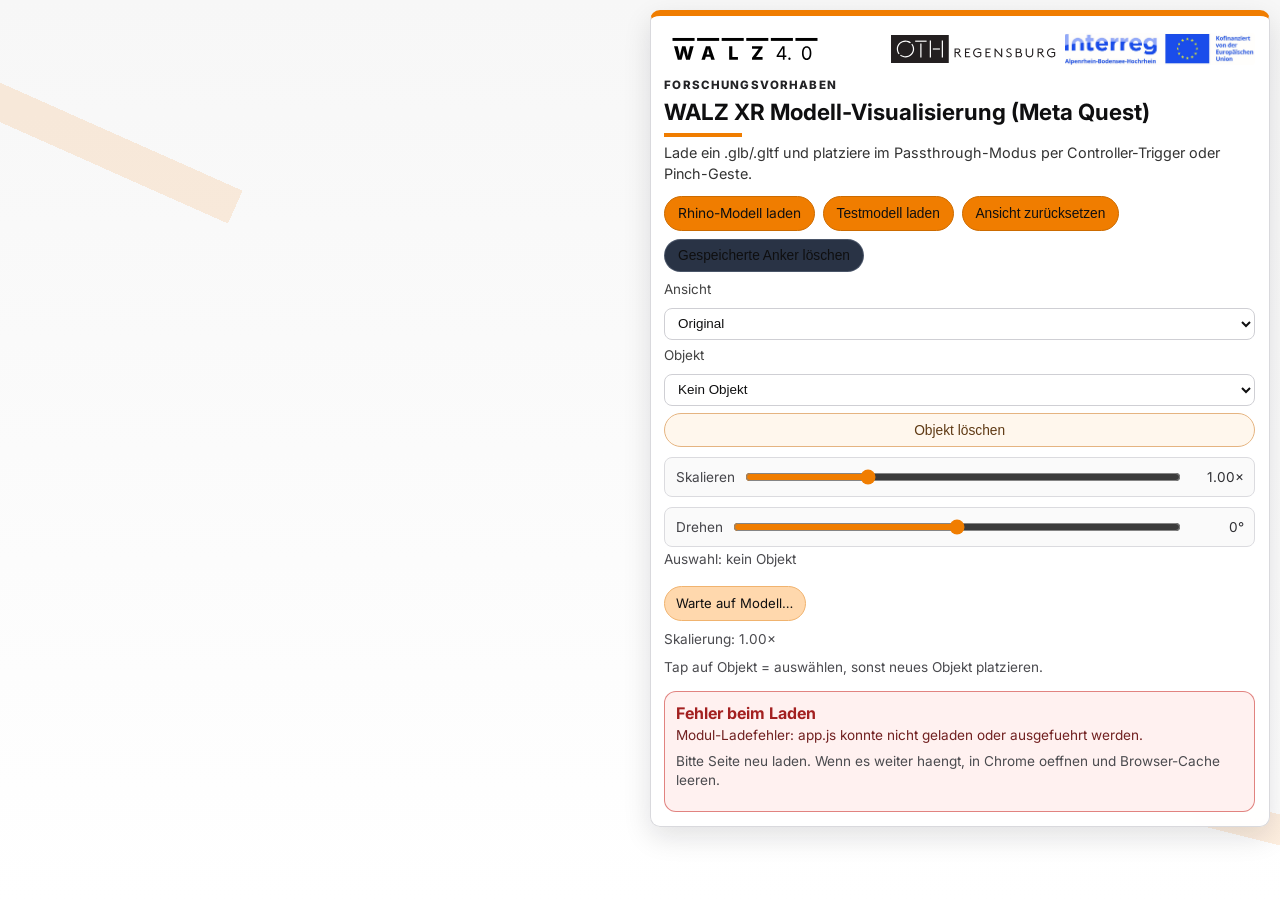
<file: src/index.html>
<!doctype html>
<html lang="de">
  <head>
    <meta charset="UTF-8" />
    <meta name="viewport" content="width=device-width, initial-scale=1.0" />
    <title>WALZ XR Modell-Visualisierung – Meta Quest</title>
    <link rel="preconnect" href="https://fonts.googleapis.com" />
    <link rel="preconnect" href="https://fonts.gstatic.com" crossorigin />
    <link
      href="https://fonts.googleapis.com/css2?family=Inter:wght@400;600;700;800&display=swap"
      rel="stylesheet"
    />
    <link rel="stylesheet" href="./styles.css" />
    <script type="importmap">
      {
        "imports": {
          "three": "https://cdn.jsdelivr.net/npm/three@0.160.0/build/three.module.js",
          "three/addons/": "https://cdn.jsdelivr.net/npm/three@0.160.0/examples/jsm/"
        }
      }
    </script>
  </head>
  <body>
    <div class="beam beam-a" aria-hidden="true"></div>
    <div class="beam beam-b" aria-hidden="true"></div>
    <div id="hud">
      <header class="brand-bar">
        <img class="logo walz" src="../assets/branding/walz-logo-horizontal.svg" alt="WALZ Logo" />
        <img class="logo oth" src="../assets/branding/oth-logo.svg" alt="OTH Regensburg Logo" />
        <img class="logo interreg" src="../assets/branding/interreg-logo.jpg" alt="Interreg Logo" />
      </header>
      <p class="kicker">FORSCHUNGSVORHABEN</p>
      <h1>WALZ XR Modell-Visualisierung (Meta Quest)</h1>
      <p class="intro">Lade ein .glb/.gltf und platziere im Passthrough-Modus per Controller-Trigger oder Pinch-Geste.</p>
      <div class="controls quickActions">
        <label class="button" for="fileInput">Rhino-Modell laden</label>
        <input id="fileInput" type="file" accept=".glb,.gltf" />
        <button id="loadSampleBtn" type="button">Testmodell laden</button>
        <button id="resetViewBtn" type="button">Ansicht zurücksetzen</button>
        <button id="clearAnchorsBtn" type="button" class="secondary">Gespeicherte Anker löschen</button>
      </div>
      <div class="actionRow single">
        <label for="viewModeSelect" class="inlineLabel">Ansicht</label>
        <select id="viewModeSelect" class="dropdown">
          <option value="original">Original</option>
          <option value="color">Farbe</option>
          <option value="wireframe">Wireframe</option>
          <option value="metall">Metall</option>
          <option value="matt">Matt</option>
        </select>
        <label for="objectSelect" class="inlineLabel">Objekt</label>
        <select id="objectSelect" class="dropdown">
          <option value="">Kein Objekt</option>
        </select>
        <button id="deleteObjectBtn" type="button" class="secondary">Objekt löschen</button>
      </div>
      <div class="scaleStrip">
        <label for="scaleSlider">Skalieren</label>
        <input id="scaleSlider" type="range" min="0.25" max="3" step="0.05" value="1" />
        <span id="scaleValue">1.00×</span>
      </div>
      <div class="scaleStrip rotateStrip">
        <label for="rotateSlider">Drehen</label>
        <input id="rotateSlider" type="range" min="-180" max="180" step="5" value="0" />
        <span id="rotateValue">0°</span>
      </div>
      <p id="selectionText" class="hint">Auswahl: kein Objekt</p>
      <p id="statusText" class="statusPill">Warte auf Modell…</p>
      <p id="precisionText" class="hint">Skalierung: 1.00×</p>
      <p class="hint">Tap auf Objekt = auswählen, sonst neues Objekt platzieren.</p>
      <div id="errorPanel" class="errorPanel" hidden>
        <strong>Fehler beim Laden</strong>
        <p id="errorMessage" class="hint">Unbekannter Fehler.</p>
        <p class="hint">
          Bitte Seite neu laden. Wenn es weiter haengt, in Chrome oeffnen und Browser-Cache leeren.
        </p>
      </div>
    </div>

    <script>
      (function () {
        const panel = document.getElementById('errorPanel');
        const message = document.getElementById('errorMessage');

        function showAppError(headline, detail) {
          if (!panel || !message) return;
          const text = detail ? `${headline}: ${detail}` : headline;
          message.textContent = text;
          panel.hidden = false;
        }

        window.__showAppError = showAppError;

        window.addEventListener('error', (event) => {
          const detail = event && event.message ? event.message : 'JavaScript Fehler';
          showAppError('JavaScript-Ausnahme', detail);
        });

        window.addEventListener('unhandledrejection', (event) => {
          const reason = event && event.reason ? String(event.reason) : 'Unbehandeltes Promise-Problem';
          showAppError('Promise-Fehler', reason);
        });
      })();
    </script>
    <script
      type="module"
      src="./app.js"
      onerror="window.__showAppError && window.__showAppError('Modul-Ladefehler', 'app.js konnte nicht geladen oder ausgefuehrt werden.')"
    ></script>
  </body>
</html>
</file>
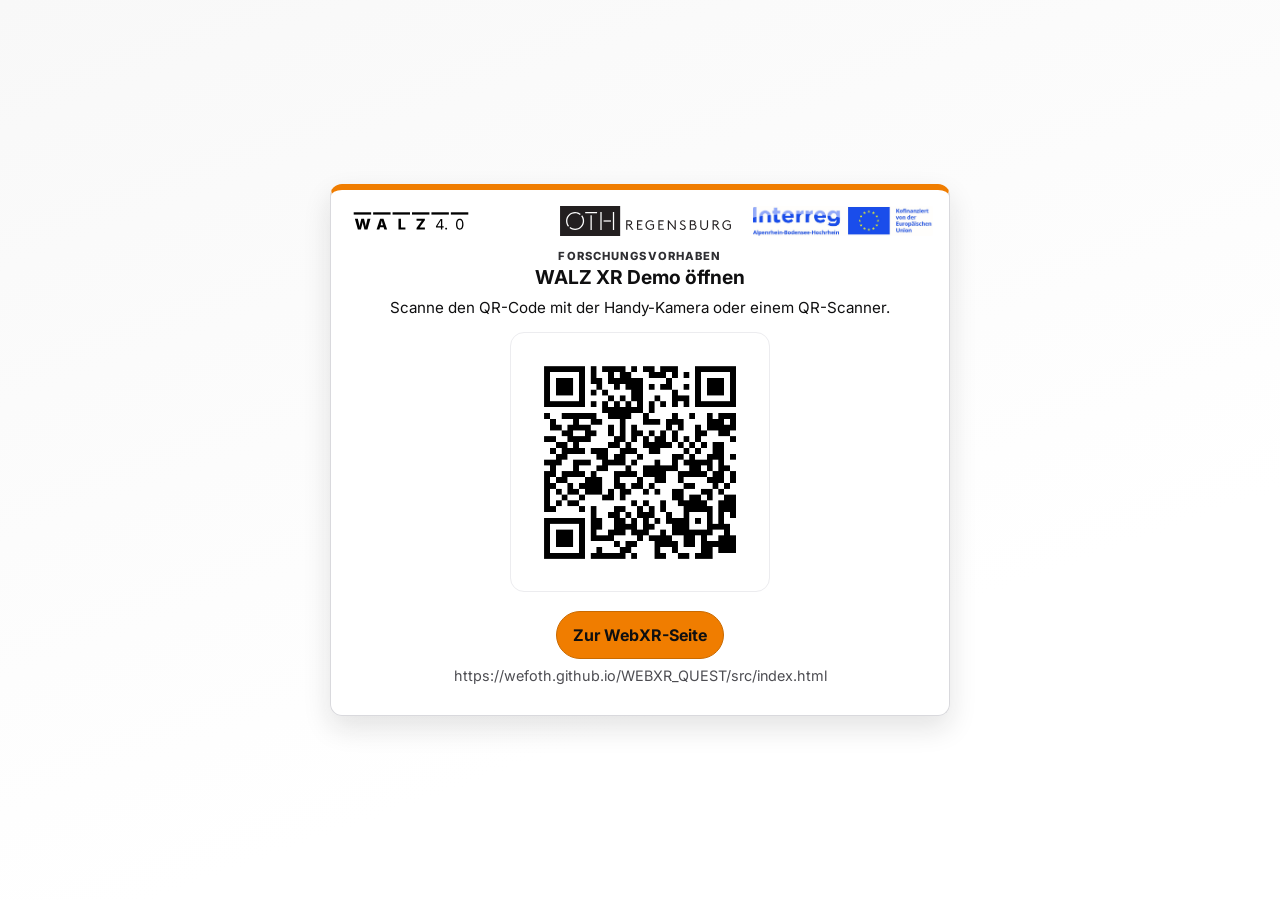
<file: qr-codes/qrcode.html>
﻿<!doctype html>
<html lang="de">
  <head>
    <meta charset="UTF-8" />
    <meta name="viewport" content="width=device-width, initial-scale=1.0" />
    <title>WALZ Quest QR Einstieg</title>
    <link rel="preconnect" href="https://fonts.googleapis.com" />
    <link rel="preconnect" href="https://fonts.gstatic.com" crossorigin />
    <link
      href="https://fonts.googleapis.com/css2?family=Inter:wght@400;600;700;800&display=swap"
      rel="stylesheet"
    />
    <style>
      :root {
        color-scheme: light;
        --walz-black: #0f0f10;
        --walz-white: #ffffff;
        --walz-orange: #f07d00;
        --walz-border: #d9d9dd;
      }
      * { box-sizing: border-box; }
      body {
        margin: 0;
        min-height: 100vh;
        display: grid;
        place-items: center;
        background: linear-gradient(160deg, #f8f8f8 0%, #ffffff 70%);
        color: var(--walz-black);
        font-family: Inter, "Segoe UI", sans-serif;
        padding: 1rem;
      }
      .card {
        width: min(94vw, 620px);
        background: rgba(255, 255, 255, 0.96);
        border: 1px solid var(--walz-border);
        border-top: 6px solid var(--walz-orange);
        border-radius: 12px;
        padding: 1rem;
        box-shadow: 0 12px 28px rgba(22, 22, 24, 0.12);
        text-align: center;
      }
      .brand-bar {
        display: grid;
        grid-template-columns: minmax(130px, 1.2fr) minmax(110px, 1fr) minmax(130px, 1.1fr);
        align-items: center;
        gap: 0.55rem;
        margin-bottom: 0.75rem;
      }
      .logo {
        max-height: 30px;
        width: auto;
        object-fit: contain;
      }
      .logo.oth { justify-self: center; }
      .logo.interreg { justify-self: end; border-radius: 3px; }
      .kicker {
        margin: 0;
        font-size: 0.7rem;
        letter-spacing: 0.1em;
        font-weight: 800;
        color: #2f2f33;
      }
      h1 {
        font-size: 1.2rem;
        margin: 0 0 0.5rem;
      }
      p {
        font-size: 0.95rem;
        line-height: 1.5;
        margin: 0.35rem 0 0.8rem;
      }
      img.qr {
        width: min(78vw, 260px);
        height: auto;
        display: block;
        margin: 0 auto 0.8rem;
        border-radius: 14px;
        background: white;
        padding: 0.6rem;
        border: 1px solid #ececef;
      }
      a.button {
        display: inline-block;
        margin-top: 0.4rem;
        padding: 0.8rem 1rem;
        border-radius: 999px;
        background: var(--walz-orange);
        color: var(--walz-black);
        text-decoration: none;
        font-weight: 700;
        border: 1px solid #ca6a00;
      }
      .link {
        word-break: break-all;
        font-size: 0.9rem;
        color: #4d4d52;
      }
      @media (max-width: 700px) {
        .card {
          width: min(96vw, 420px);
        }
        .brand-bar {
          grid-template-columns: 1fr;
          justify-items: start;
        }
        .logo.oth,
        .logo.interreg {
          justify-self: start;
        }
      }
    </style>
  </head>
  <body>
    <div class="card">
      <div class="brand-bar">
        <img class="logo walz" src="../assets/branding/walz-logo-horizontal.svg" alt="WALZ Logo" />
        <img class="logo oth" src="../assets/branding/oth-logo.svg" alt="OTH Regensburg Logo" />
        <img class="logo interreg" src="../assets/branding/interreg-logo.jpg" alt="Interreg Logo" />
      </div>
      <p class="kicker">FORSCHUNGSVORHABEN</p>
      <h1>WALZ XR Demo öffnen</h1>
      <p>Scanne den QR-Code mit der Handy-Kamera oder einem QR-Scanner.</p>
      <img class="qr" src="qrcode.png" alt="QR-Code zur WebXR-Seite" />
      <a class="button" href="https://wefoth.github.io/WEBXR_QUEST/src/index.html">Zur WebXR-Seite</a>
      <p class="link">https://wefoth.github.io/WEBXR_QUEST/src/index.html</p>
    </div>
  </body>
</html>
</file>
<file: src/styles.css>
:root {
  color-scheme: light;
  --walz-black: #0f0f10;
  --walz-charcoal: #232326;
  --walz-white: #ffffff;
  --walz-orange: #f07d00;
  --walz-orange-soft: #ffd8ad;
  --walz-border: #d9d9dd;
  font-family: Inter, system-ui, -apple-system, BlinkMacSystemFont, "Segoe UI", sans-serif;
}

* {
  box-sizing: border-box;
}

html,
body {
  margin: 0;
  width: 100%;
  height: 100%;
  overflow: hidden;
  background: linear-gradient(180deg, #f7f7f7 0%, #ffffff 100%);
  color: var(--walz-black);
}

body {
  position: relative;
}

.beam {
  position: fixed;
  pointer-events: none;
  background: var(--walz-orange);
  opacity: 0.12;
  z-index: 1;
}

.beam-a {
  width: 340px;
  height: 36px;
  left: -90px;
  top: 120px;
  transform: rotate(24deg);
}

.beam-b {
  width: 280px;
  height: 30px;
  right: -80px;
  bottom: 70px;
  transform: rotate(14deg);
}

canvas {
  display: block;
}

#hud {
  position: absolute;
  inset: 0.65rem 0.65rem auto auto;
  z-index: 10;
  width: min(620px, calc(100vw - 1.3rem));
  padding: 0.85rem;
  border-radius: 10px;
  border: 1px solid var(--walz-border);
  border-top: 6px solid var(--walz-orange);
  background: rgba(255, 255, 255, 0.94);
  backdrop-filter: blur(8px);
  box-shadow: 0 10px 28px rgba(20, 20, 24, 0.12);
}

h1 {
  margin: 0 0 0.4rem;
  font-size: 1.4rem;
  line-height: 1.15;
}

h1::after {
  content: "";
  display: block;
  width: 78px;
  height: 4px;
  margin-top: 8px;
  background: var(--walz-orange);
}

p {
  margin: 0.2rem 0 0.55rem;
  line-height: 1.45;
  font-size: 0.9rem;
}

.kicker {
  margin: 0.2rem 0 0.35rem;
  color: var(--walz-charcoal);
  letter-spacing: 0.1em;
  font-size: 0.72rem;
  font-weight: 800;
}

.intro {
  color: #333;
  margin-bottom: 0.7rem;
}

.brand-bar {
  display: grid;
  grid-template-columns: minmax(170px, 1.3fr) minmax(150px, 1fr) minmax(175px, 1.1fr);
  align-items: center;
  gap: 10px;
  margin-bottom: 0.55rem;
}

.logo {
  display: block;
  width: auto;
  max-height: 38px;
  object-fit: contain;
}

.logo.walz {
  max-width: 205px;
}

.logo.oth {
  max-width: 170px;
  justify-self: center;
}

.logo.interreg {
  max-width: 190px;
  justify-self: end;
  border-radius: 3px;
}

.controls {
  display: flex;
  flex-wrap: wrap;
  gap: 0.6rem;
  margin-top: 0.6rem;
}

.quickActions {
  gap: 0.5rem;
}

.actionRow {
  display: grid;
  grid-template-columns: repeat(3, minmax(0, 1fr));
  gap: 0.45rem;
  margin-top: 0.55rem;
}

.actionRow.single {
  grid-template-columns: 1fr;
}

.inlineLabel {
  font-size: 0.84rem;
  color: #434343;
  margin-bottom: 0.2rem;
}

.dropdown {
  width: 100%;
  border: 1px solid #cfcfd4;
  border-radius: 8px;
  padding: 0.42rem 0.55rem;
  background: #fff;
  color: var(--walz-black);
  font-size: 0.84rem;
}

.scaleStrip {
  display: grid;
  grid-template-columns: auto 1fr auto;
  align-items: center;
  gap: 0.55rem;
  margin-top: 0.65rem;
  padding: 0.55rem 0.65rem;
  border-radius: 8px;
  background: #fafafa;
  border: 1px solid #dbdbdf;
}

.scaleStrip label {
  font-size: 0.85rem;
  color: #45454a;
}

.scaleStrip input[type='range'] {
  width: 100%;
  accent-color: var(--walz-orange);
}

.scaleStrip span {
  min-width: 3.5rem;
  text-align: right;
  font-size: 0.85rem;
  color: #303034;
}

.secondary {
  background: rgba(30, 41, 59, 0.95);
  border: 1px solid rgba(148, 163, 184, 0.3);
}

.sheet {
  margin-top: 0.7rem;
}

.controls.compact {
  gap: 0.4rem;
}

.controls.compact button {
  flex: 1;
}

.button,
button {
  border: 1px solid #cc6b00;
  border-radius: 999px;
  padding: 0.52rem 0.8rem;
  font-size: 0.86rem;
  cursor: pointer;
  background: var(--walz-orange);
  color: var(--walz-black);
  transition: transform 0.2s ease, background 0.2s ease;
}

.button:hover,
button:hover {
  transform: translateY(-1px);
  background: #df7300;
}

button:disabled,
.button:disabled {
  cursor: not-allowed;
  opacity: 0.55;
  transform: none;
}

#deleteObjectBtn {
  background: #fff7ed;
  border: 1px solid #e5b481;
  color: #5f3a14;
}

#deleteObjectBtn:hover {
  background: #ffe9cc;
}

input[type="file"] {
  display: none;
}

.hint {
  font-size: 0.85rem;
  color: #4b4b4f;
}

.statusPill {
  margin: 0.45rem 0 0.35rem;
  display: inline-block;
  max-width: 100%;
  padding: 0.45rem 0.7rem;
  border-radius: 999px;
  background: var(--walz-orange-soft);
  border: 1px solid #f0b36f;
  color: var(--walz-black);
  font-size: 0.82rem;
}

.errorPanel {
  margin-top: 0.8rem;
  border: 1px solid rgba(200, 40, 35, 0.55);
  border-radius: 12px;
  padding: 0.7rem;
  background: rgba(255, 239, 238, 0.85);
}

.errorPanel strong {
  display: block;
  color: #a32020;
  margin-bottom: 0.2rem;
}

#errorMessage {
  color: #712020;
  margin-bottom: 0.35rem;
}

.panel {
  margin-top: 0.75rem;
  border: 1px solid rgba(148, 163, 184, 0.28);
  border-radius: 12px;
  padding: 0.65rem;
  background: rgba(15, 23, 42, 0.4);
}

.panel h2 {
  margin: 0 0 0.5rem;
  font-size: 0.95rem;
}

.stepRow {
  display: grid;
  grid-template-columns: auto auto auto 1fr;
  gap: 0.4rem;
  align-items: center;
  margin-bottom: 0.5rem;
  font-size: 0.85rem;
}

.stepRow select {
  border: 1px solid rgba(148, 163, 184, 0.45);
  background: rgba(30, 41, 59, 0.7);
  color: #f8fafc;
  border-radius: 8px;
  padding: 0.25rem 0.4rem;
}

.axisGrid {
  display: grid;
  grid-template-columns: repeat(3, minmax(0, 1fr));
  gap: 0.4rem;
  margin-top: 0.4rem;
}

.axisGrid button {
  border-radius: 10px;
  padding: 0.45rem 0.3rem;
  font-size: 0.82rem;
}

@media (max-width: 700px) {
  #hud {
    width: calc(100vw - 1rem);
    inset: 0.5rem 0.5rem auto auto;
  }

  .brand-bar {
    grid-template-columns: 1fr;
    justify-items: start;
    gap: 6px;
  }

  .logo.walz,
  .logo.oth,
  .logo.interreg {
    max-width: min(100%, 220px);
    max-height: 32px;
    justify-self: start;
  }

  .actionRow {
    grid-template-columns: 1fr;
  }

  .scaleStrip {
    grid-template-columns: 1fr;
  }

  .scaleStrip span {
    text-align: left;
    min-width: 0;
  }

  .beam-a,
  .beam-b {
    opacity: 0.08;
  }
}

/* AR-Modus: HUD schrumpft zu einer schmalen Bottom-Bar, damit die Umgebung sichtbar bleibt. */
body.ar-active #hud {
  inset: auto 0.5rem calc(0.5rem + env(safe-area-inset-bottom)) 0.5rem;
  width: auto;
  padding: 0.5rem 0.65rem;
  display: grid;
  grid-template-columns: auto 1fr;
  gap: 0.45rem;
  align-items: center;
  background: rgba(255, 255, 255, 0.93);
  border: 1px solid #cfcfd4;
  border-top: 3px solid var(--walz-orange);
  box-shadow: 0 8px 20px rgba(22, 22, 24, 0.18);
}

body.ar-active .brand-bar,
body.ar-active .kicker,
body.ar-active #hud h1,
body.ar-active #hud > p,
body.ar-active .quickActions,
body.ar-active .inlineLabel,
body.ar-active #objectSelect {
  display: none;
}

body.ar-active .actionRow.single {
  margin: 0;
}

body.ar-active #deleteObjectBtn {
  border-radius: 8px;
  padding: 0.32rem 0.55rem;
  font-size: 0.77rem;
  justify-self: start;
}

body.ar-active .scaleStrip {
  margin: 0;
  padding: 0.2rem 0.4rem;
  grid-template-columns: auto 1fr auto;
  background: rgba(247, 247, 247, 0.92);
  border: 1px solid #dddddf;
  border-radius: 8px;
}

body.ar-active .scaleStrip label {
  display: block;
  font-size: 0.78rem;
  color: #2f2f33;
}

body.ar-active .scaleStrip span {
  text-align: right;
  min-width: 3.2rem;
  color: #2f2f33;
}

body.ar-active .scaleStrip input[type='range'] {
  accent-color: #d87400;
}

body.ar-active .rotateStrip {
  grid-column: 1 / -1;
}

body.ar-active #statusText {
  display: inline-block;
  grid-column: 1 / -1;
  justify-self: start;
  margin: 0;
  padding: 0.32rem 0.62rem;
  font-size: 0.78rem;
  background: rgba(255, 239, 220, 0.9);
  border: 1px solid #efbd84;
  color: #3d2c16;
}

body.ar-active .errorPanel {
  grid-column: 1 / -1;
  margin-top: 0;
}

/* Stop-AR-Button von three.js ueber die Bar heben statt mittig ins Bild. */
body.ar-active #ARButton {
  bottom: calc(7.5rem + env(safe-area-inset-bottom)) !important;
  left: auto !important;
  right: 0.75rem !important;
  width: auto !important;
  border-radius: 999px !important;
  background: #f07d00 !important;
  color: #171717 !important;
  border: 1px solid #c96a00 !important;
}

@media (max-width: 700px) {
  body.ar-active #hud {
    padding: 0.35rem 0.42rem;
    gap: 0.32rem;
    border-top-width: 2px;
  }

  body.ar-active .actionRow.single {
    gap: 0.28rem;
  }

  body.ar-active .scaleStrip {
    padding: 0.15rem 0.3rem;
    gap: 0.34rem;
  }

  body.ar-active .scaleStrip label {
    font-size: 0.72rem;
  }

  body.ar-active .scaleStrip span {
    font-size: 0.72rem;
    min-width: 2.8rem;
  }

  body.ar-active #statusText {
    padding: 0.22rem 0.5rem;
    font-size: 0.72rem;
  }

  body.ar-active #deleteObjectBtn {
    padding: 0.22rem 0.44rem;
    font-size: 0.72rem;
  }
}
</file>
